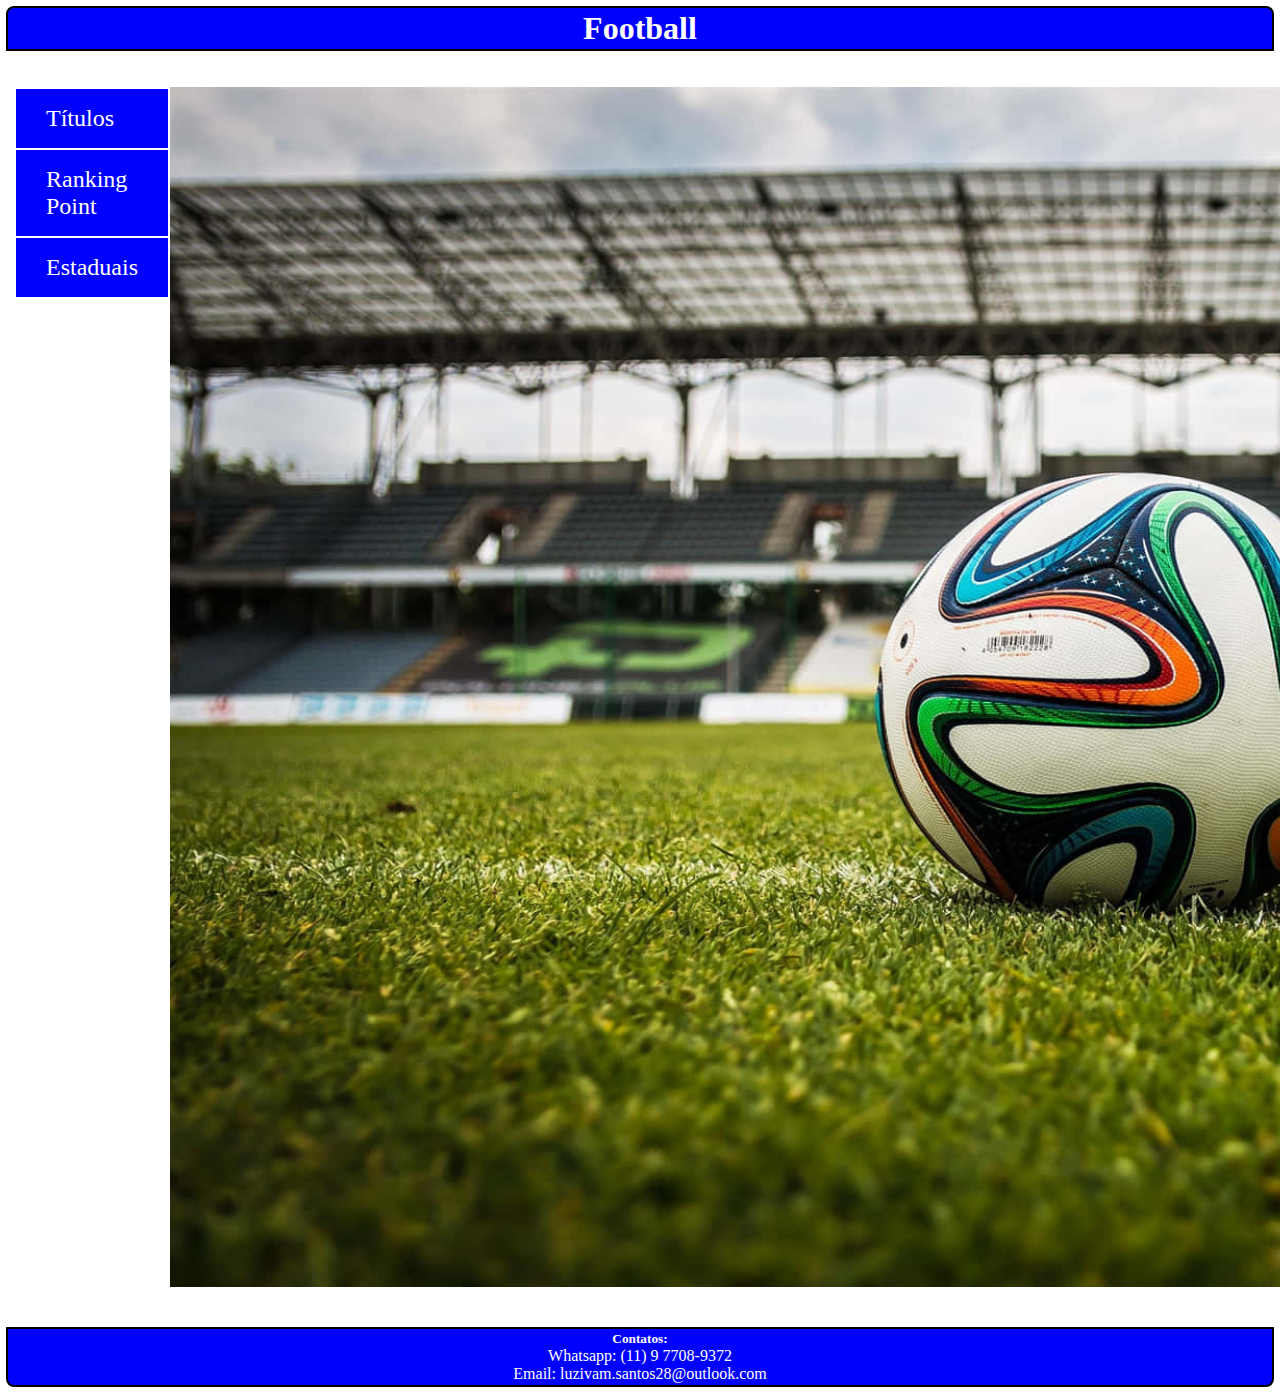
<file: templates/index.html>
<!DOCTYPE html>
<html lang="pt-BR">
    <head>
        <meta charset="UTF-8">
        <meta name="viewport" content="width=device-width, initial-scale=1.0">
        <title>Home</title>
        <link rel="stylesheet" href="../static/css/home.css">
    </head>
    <body>
        <header>
            <h1>Football</h1>
        </header>
        <br>
        <section>
            <div class="box">
                <a id="button1" button class="button" href="titulos.html">Títulos</button></a>
                <a id="button2" button class="button" href="rankinpontos.html">Ranking Point</button></a>
                <a id="button3" button class="button" href="campeonatosestaduais.html">Estaduais</button></a>
            </div>
            <div><Img id="mainImage" src="../static/imagem/default.jpg"></div>
        </section>
        <br>
        <footer>
            <h5>Contatos:</h5>
            <p>Whatsapp: (11) 9 7708-9372</p>
            <p>Email: luzivam.santos28@outlook.com</p>

        </footer>
        <script src="../static/scripts/home.js"></script>
    </body>
</html>
</file>
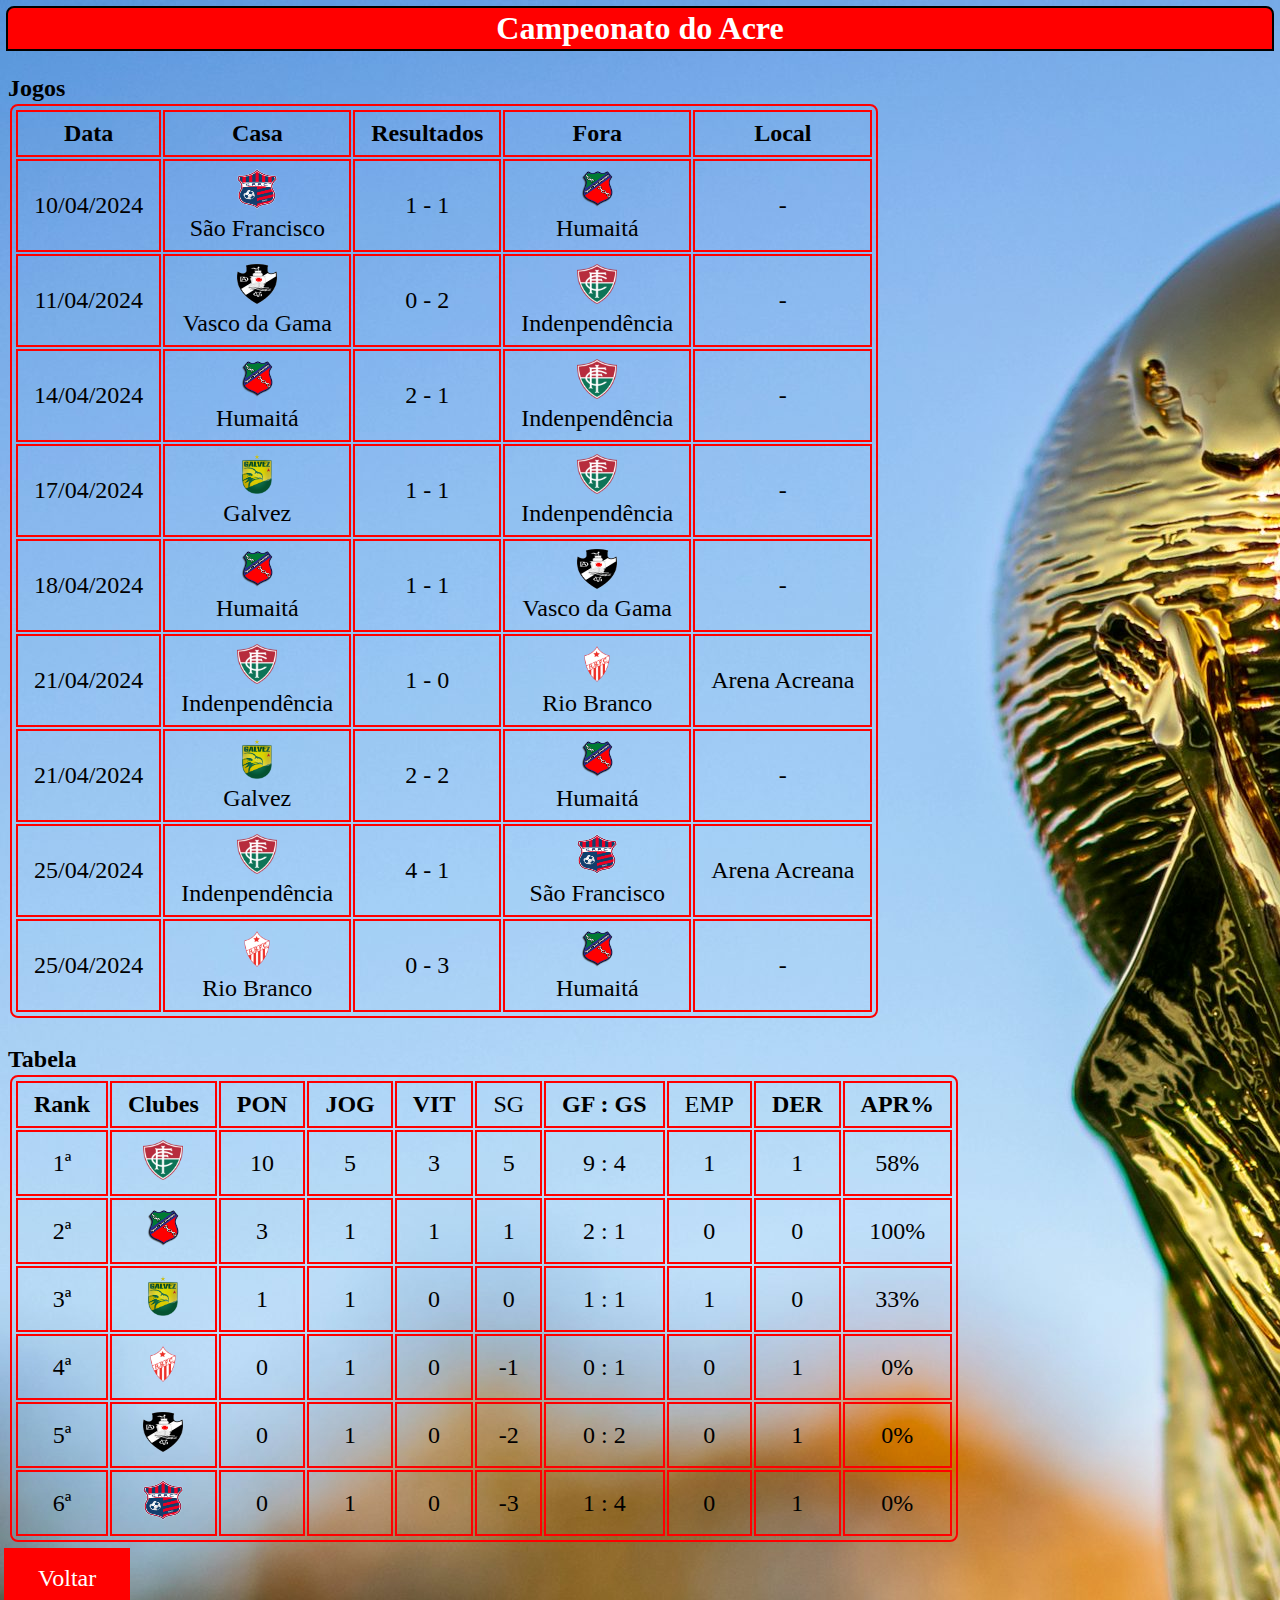
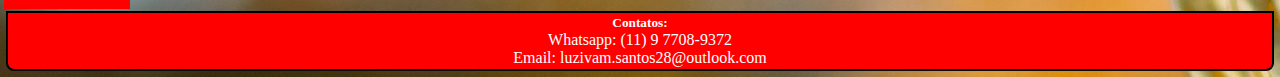
<file: templates/acreano.html>
<!DOCTYPE html>
<html lang="pt-BR">
<head>
    <meta charset="UTF-8">
    <meta name="viewport" content="width=device-width, initial-scale=1.0">
    <title>Acreano</title>
    <link rel="stylesheet" href="../static/css/estaduais.css">
</head>
<body>
    <header>
        <h1>Campeonato do Acre</h1>
    </header>
    <br>
    <section>
        <h2>Jogos</h2>
        <table>
            <tr>
                <th>Data</th>
                <th>Casa</th>
                <th>Resultados</th>
                <th>Fora</th>
                <th>Local</th>
            </tr>
            <tr>
                <td>10/04/2024</td>
                <td><img src="../static/imagem/logo/Acre/SaoFrancisco.png"> <div>São Francisco</div></td>
                <td>1 - 1</td>
                <td><img src="../static/imagem/logo/Acre/Humaita.png"><div>Humaitá</div></td>
                <td>-</td>
            </tr>
            <tr>
                <td>11/04/2024</td>
                <td><img src="../static/imagem/logo/Acre/VascodagamaAc.png"> <div>Vasco da Gama</div></td>
                <td>0 - 2</td>
                <td><img src="../static/imagem/logo/Acre/Escudoindependenciafc.png"><div>Indenpendência</div></td>
                <td>-</td>
            </tr>
            <tr>
                <td>14/04/2024</td>
                <td><img src="../static/imagem/logo/Acre/Humaita.png"> <div>Humaitá</div></td>
                <td>2 - 1</td>
                <td><img src="../static/imagem/logo/Acre/Escudoindependenciafc.png"><div>Indenpendência</div></td>
                <td>-</td>
            </tr>
            <tr>
                <td>17/04/2024</td>
                <td><img src="../static/imagem/logo/Acre/Galvez.png"> <div>Galvez</div></td>
                <td>1 - 1</td>
                <td><img src="../static/imagem/logo/Acre/Escudoindependenciafc.png"><div>Indenpendência</div></td>
                <td>-</td>
            </tr>
            <tr>
                <td>18/04/2024</td>
                <td><img src="../static/imagem/logo/Acre/Humaita.png"> <div>Humaitá</div></td>
                <td>1 - 1</td>
                <td><img src="../static/imagem/logo/Acre/VascodagamaAc.png"><div>Vasco da Gama</div></td>
                <td>-</td>
            </tr>
            <tr>
                <td>21/04/2024</td>
                <td><img src="../static/imagem/logo/Acre/Escudoindependenciafc.png"> <div>Indenpendência</div></td>
                <td>1 - 0</td>
                <td><img src="../static/imagem/logo/Acre/RioBranco.png"><div>Rio Branco</div></td>
                <td>Arena Acreana</td>
            </tr>
            <tr>
                <td>21/04/2024</td>
                <td><img src="../static/imagem/logo/Acre/Galvez.png"> <div>Galvez</div></td>
                <td>2 - 2</td>
                <td><img src="../static/imagem/logo/Acre/Humaita.png"> <div>Humaitá</div></td>
                <td>-</td>
            </tr>
            <tr>
                <td>25/04/2024</td>
                <td><img src="../static/imagem/logo/Acre/Escudoindependenciafc.png"> <div>Indenpendência</div></td>
                <td>4 - 1</td>
                <td><img src="../static/imagem/logo/Acre/SaoFrancisco.png"><div>São Francisco</div></td>
                <td>Arena Acreana</td>
            </tr>
            <tr>
                <td>25/04/2024</td>
                <td><img src="../static/imagem/logo/Acre/RioBranco.png"><div>Rio Branco</div></td>
                <td>0 - 3</td>
                <td><img src="../static/imagem/logo/Acre/Humaita.png"> <div>Humaitá</div></td>
                <td>-</td>
            </tr>
        </table>
    </section>
    <br>
    <section>
        <h2>Tabela</h2>
        <table>
            <tr>
                <th>Rank</th>
                <th>Clubes</th>
                <th>PON</th>
                <th>JOG</th>
                <th>VIT</th>
                <td>SG</td>
                <th>GF : GS</th>
                <td>EMP</td>
                <th>DER</th>
                <th>APR%</th>
            </tr>
            <tr>
                <td>1ª</td>
                <td><img src="../static/imagem/logo/Acre/Escudoindependenciafc.png" alt=""></td>
                <td>10</td>
                <td>5</td>
                <td>3</td>
                <td>5</td>
                <td>9 : 4</td>
                <td>1</td>
                <td>1</td>
                <td>58%</td>
            </tr>
            <tr>
                <td>2ª</td>
                <td><img src="../static/imagem/logo/Acre/Humaita.png" alt=""></td>
                <td>3</td>
                <td>1</td>
                <td>1</td>
                <td>1</td>
                <td>2 : 1</td>
                <td>0</td>
                <td>0</td>
                <td>100%</td>
            </tr>
            <tr>
                <td>3ª</td>
                <td><img src="../static/imagem/logo/Acre/Galvez.png" alt=""></td>
                <td>1</td>
                <td>1</td>
                <td>0</td>
                <td>0</td>
                <td>1 : 1</td>
                <td>1</td>
                <td>0</td>
                <td>33%</td>
            </tr>
            <tr>
                <td>4ª</td>
                <td><img src="../static/imagem/logo/Acre/RioBranco.png" alt=""></td>
                <td>0</td>
                <td>1</td>
                <td>0</td>
                <td>-1</td>
                <td>0 : 1</td>
                <td>0</td>
                <td>1</td>
                <td>0%</td>
            </tr>
            <tr>
                <td>5ª</td>
                <td><img src="../static/imagem/logo/Acre/VascodagamaAc.png" alt=""></td>
                <td>0</td>
                <td>1</td>
                <td>0</td>
                <td>-2</td>
                <td>0 : 2</td>
                <td>0</td>
                <td>1</td>
                <td>0%</td>
            </tr>
            <tr>
                <td>6ª</td>
                <td><img src="../static/imagem/logo/Acre/SaoFrancisco.png" alt=""></td>
                <td>0</td>
                <td>1</td>
                <td>0</td>
                <td>-3</td>
                <td>1 : 4</td>
                <td>0</td>
                <td>1</td>
                <td>0%</td>
            </tr>
        </table>
    </section>
    <a button class="button" href="campeonatosestaduais.html">Voltar</button></a>
    <footer>
        <h5>Contatos:</h5>
        <p>Whatsapp: (11) 9 7708-9372</p>
        <p>Email: luzivam.santos28@outlook.com</p>
    </footer>    
</body>
</html>
</file>
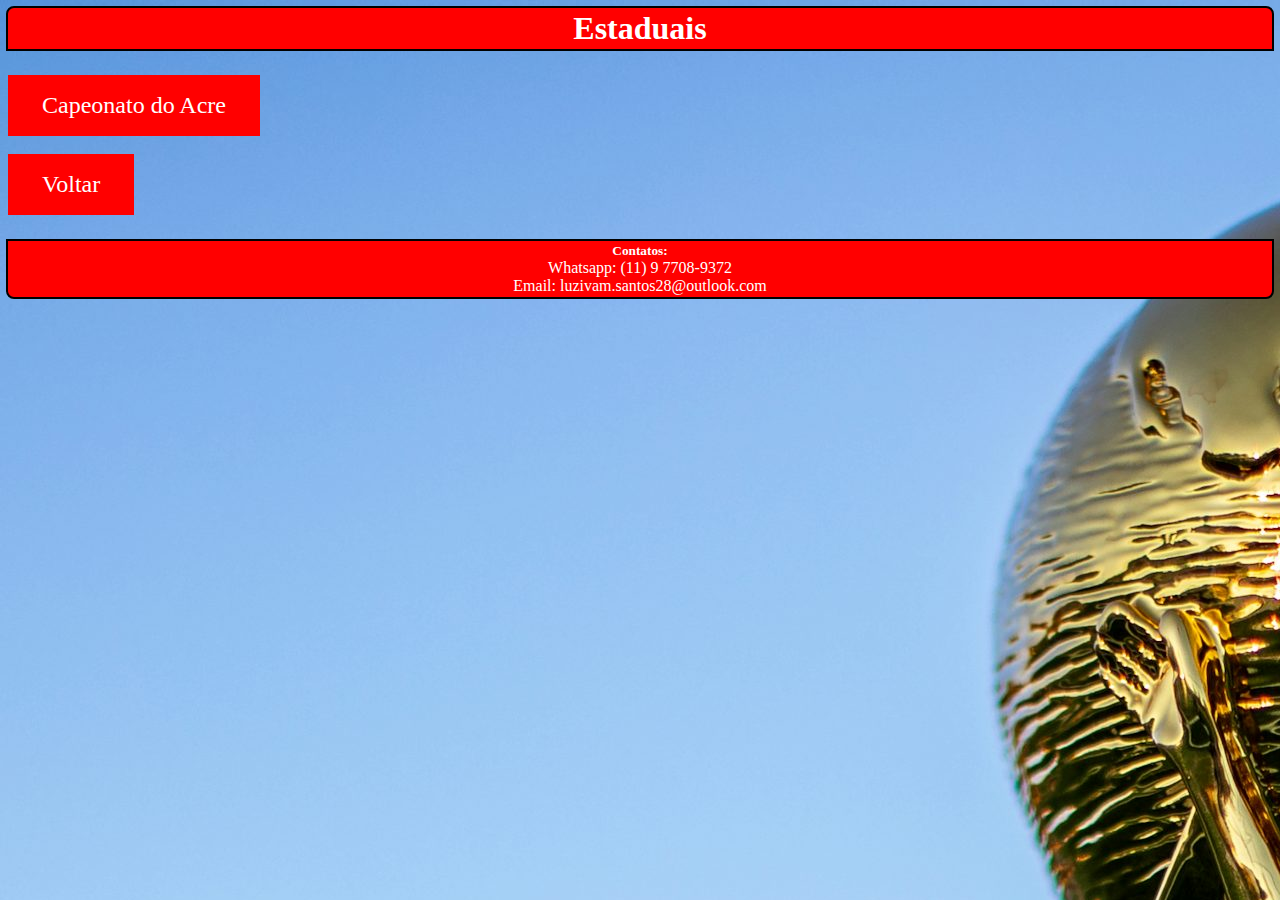
<file: templates/campeonatosestaduais.html>
<!DOCTYPE html>
<html lang="pt-BR">
<head>
    <meta charset="UTF-8">
    <meta name="viewport" content="width=device-width, initial-scale=1.0">
    <title>Estaduais</title>
    <link rel="stylesheet" href="../static/css/estaduais.css">
</head>
<body>
    <header>
        <h1>Estaduais</h1>
    </header>
    <br>
    <section>
        <a button class="button" href="acreano.html">Capeonato do Acre</button></a>

        <br>
        <br>
        <a button class="button" href="index.html">Voltar</button></a>
    </section>
    <br>
    <footer>
        <h5>Contatos:</h5>
        <p>Whatsapp: (11) 9 7708-9372</p>
        <p>Email: luzivam.santos28@outlook.com</p>
    </footer>
    
</body>
</html>
</file>
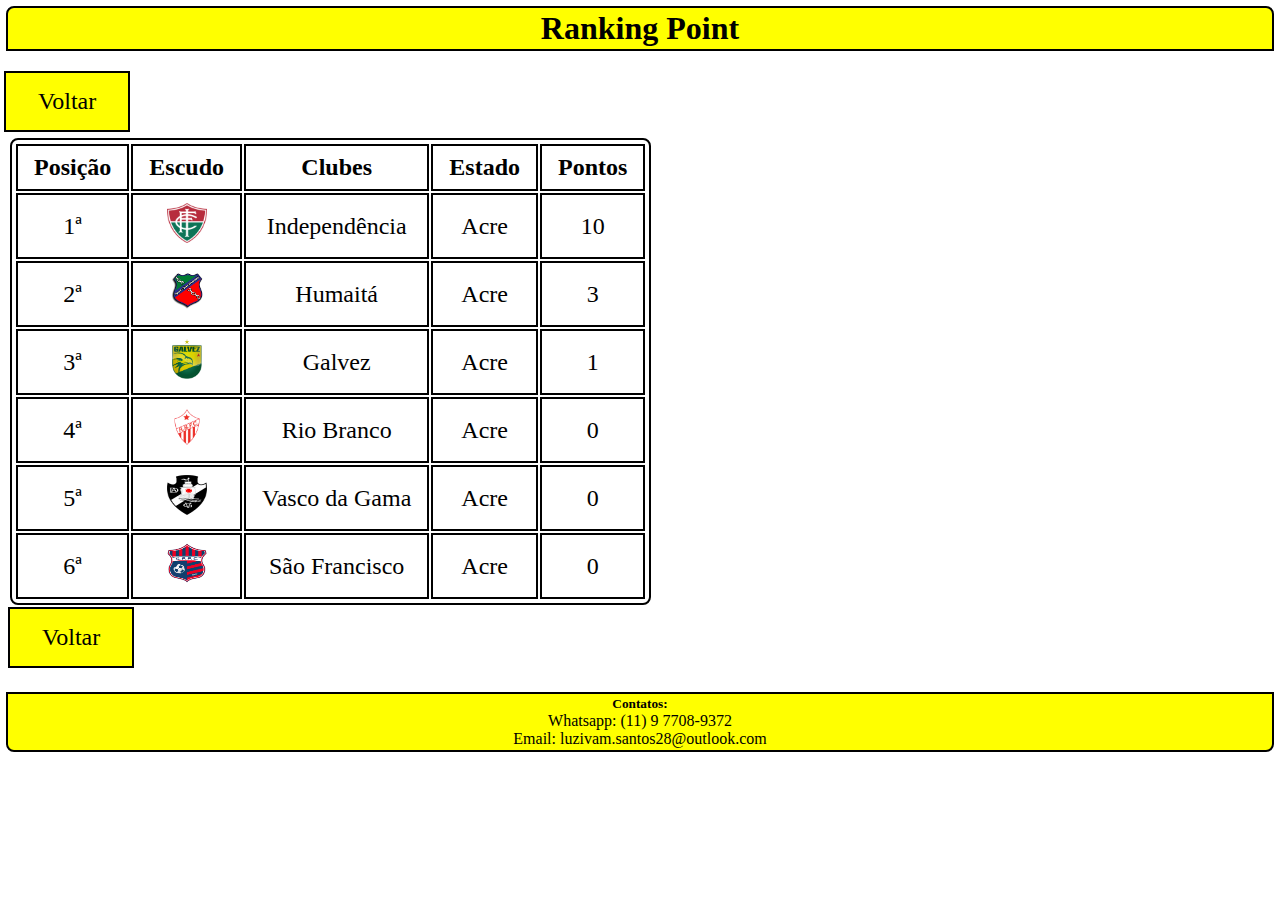
<file: templates/rankinpontos.html>
<!DOCTYPE html>
<html lang="pt-BR">
<head>
    <meta charset="UTF-8">
    <meta name="viewport" content="width=device-width, initial-scale=1.0">
    <title>Document</title>
    <link rel="stylesheet" href="../static/css/point.css">
</head>
<body>
    <header>
        <h1>Ranking Point</h1>
    </header>
    <br>
    <a button class="button" href="index.html">Voltar</button></a>
    <section>
        <table>
            <tr>
                <th>Posição</th>
                <th>Escudo</th>
                <th>Clubes</th>
                <th>Estado</th>
                <th>Pontos</th>
            </tr>
            <tr>
                <td>1ª</td>
                <td><img src="../static/imagem/logo/Acre/Escudoindependenciafc.png"></td>
                <td>Independência</td>
                <td>Acre</td>
                <td>10</td>
            </tr>
            <tr>
                <td>2ª</td>
                <td><img src="../static/imagem/logo/Acre/Humaita.png"></td>
                <td>Humaitá</td>
                <td>Acre</td>
                <td>3</td>
            </tr>
            <tr>
                <td>3ª</td>
                <td><img src="../static/imagem/logo/Acre/Galvez.png"></td>
                <td>Galvez</td>
                <td>Acre</td>
                <td>1</td>
            </tr>
            <tr>
                <td>4ª</td>
                <td><img src="../static/imagem/logo/Acre/RioBranco.png"></td>
                <td>Rio Branco</td>
                <td>Acre</td>
                <td>0</td>
            </tr>
            <tr>
                <td>5ª</td>
                <td><img src="../static/imagem/logo/Acre/VascodagamaAc.png"></td>
                <td>Vasco da Gama</td>
                <td>Acre</td>
                <td>0</td>
            </tr>
            <tr>
                <td>6ª</td>
                <td><img src="../static/imagem/logo/Acre/SaoFrancisco.png"></td>
                <td>São Francisco</td>
                <td>Acre</td>
                <td>0</td>
            </tr>

        </table>
        <a button class="button" href="index.html">Voltar</button></a>
    </section>
    <br>
    <footer>
        <h5>Contatos:</h5>
        <p>Whatsapp: (11) 9 7708-9372</p>
        <p>Email: luzivam.santos28@outlook.com</p>
    </footer>    
</body>
</html>
</file>
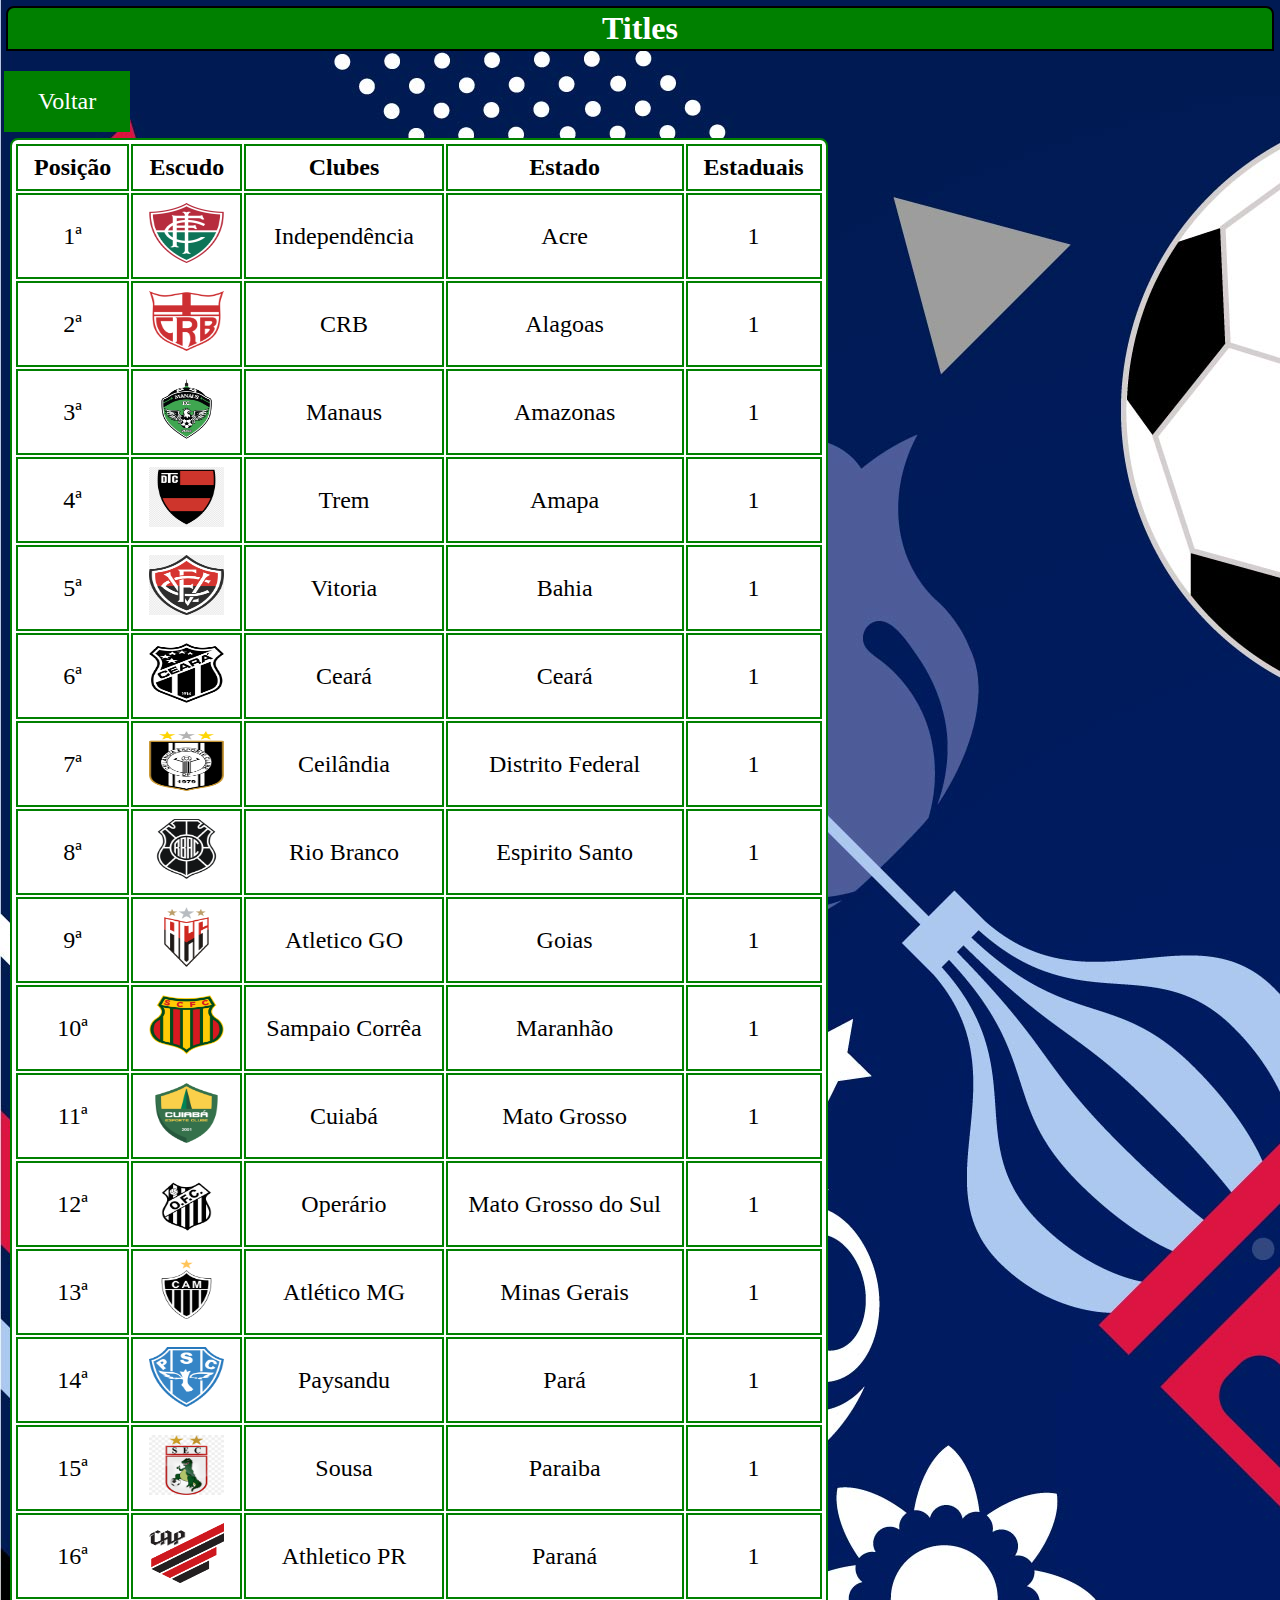
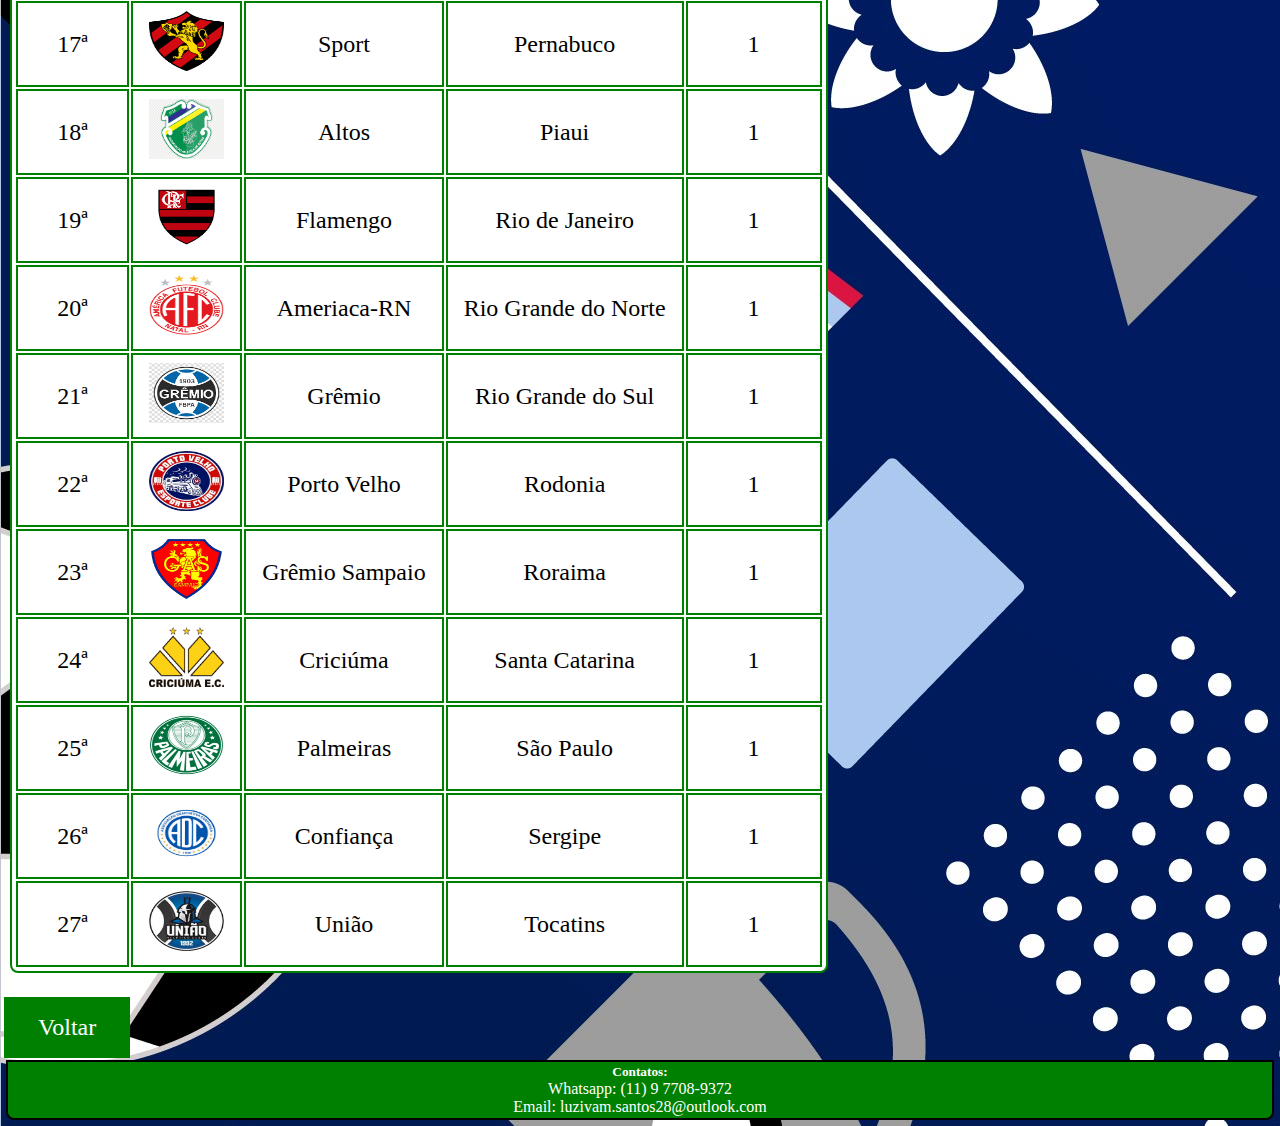
<file: templates/titulos.html>
<!DOCTYPE html>
<html lang="pt-br">
<head>
    <meta charset="UTF-8">
    <meta name="viewport" content="width=device-width, initial-scale=1.0">
    <title>Document</title>
    <link rel="stylesheet" href="../static/css/titulos.css">
</head>
<body>
    <header>
        <h1>Titles</h1>
    </header>
    <br>
    <a button class="button" href="index.html">Voltar</button></a>
    <section>
        <table>
            <tr>
                <th>Posição</th>
                <th>Escudo</th>
                <th>Clubes</th>
                <th>Estado</th>
                <th>Estaduais</th>
            </tr>
            <tr>
                <td>1ª</td>
                <td><img src="../static/imagem/Escudoindependenciafc.png"></td>
                <td>Independência</td>
                <td>Acre</td>
                <td>1</td>
            </tr>
            <tr>
                <td>2ª</td>
                <td><img src="../static/imagem/crb.png"> </td>
                <td>CRB</td>
                <td>Alagoas</td>
                <td>1</td>
            </tr>
            <tr>
                <td>3ª</td>
                <td><img src="../static/imagem/Escudo_do_Manaus_Futebol_Clube.png"> </td>
                <td>Manaus</td>
                <td>Amazonas</td>
                <td>1</td>
            </tr>
            <tr>
                <td>4ª</td>
                <td><img src="../static/imagem/Trem.png"> </td>
                <td>Trem</td>
                <td>Amapa</td>
                <td>1</td>
            </tr>
            <tr>
                <td>5ª</td>
                <td><img src="../static/imagem/Vitoria.png"> </td>
                <td>Vitoria</td>
                <td>Bahia</td>
                <td>1</td>
            </tr>
            <tr>
                <td>6ª</td>
                <td><img src="../static/imagem/Ceara.png"> </td>
                <td>Ceará</td>
                <td>Ceará</td>
                <td>1</td>
            </tr>
            <tr>
                <td>7ª</td>
                <td><img src="../static/imagem/Ceilandia.png"> </td>
                <td>Ceilândia</td>
                <td>Distrito Federal</td>
                <td>1</td>
            </tr>
            <tr>
                <td>8ª</td>
                <td><img src="../static/imagem/RioBranco.png"> </td>
                <td>Rio Branco</td>
                <td>Espirito Santo</td>
                <td>1</td>
            </tr>
            <tr>
                <td>9ª</td>
                <td><img src="../static/imagem/AtleticoGo.png"> </td>
                <td>Atletico GO</td>
                <td>Goias</td>
                <td>1</td>
            </tr>
            <tr>
                <td>10ª</td>
                <td><img src="../static/imagem/SampaioCorrea.png"> </td>
                <td>Sampaio Corrêa</td>
                <td>Maranhão</td>
                <td>1</td>
            </tr>
            <tr>
                <td>11ª</td>
                <td><img src="../static/imagem/Cuiaba.png"> </td>
                <td>Cuiabá</td>
                <td>Mato Grosso</td>
                <td>1</td>
            </tr>
            <tr>
                <td>12ª</td>
                <td><img src="../static/imagem/Operario.png"> </td>
                <td>Operário</td>
                <td>Mato Grosso do Sul</td>
                <td>1</td>
            </tr>
            <tr>
                <td>13ª</td>
                <td><img src="../static/imagem/AtleticoMg.png"> </td>
                <td>Atlético MG</td>
                <td>Minas Gerais</td>
                <td>1</td>
            </tr>
            <tr>
                <td>14ª</td>
                <td><img src="../static/imagem/Paysandu.png"> </td>
                <td>Paysandu</td>
                <td>Pará</td>
                <td>1</td>
            </tr>
            <tr>
                <td>15ª</td>
                <td><img src="../static/imagem/Sousa.png"> </td>
                <td>Sousa</td>
                <td>Paraiba</td>
                <td>1</td>
            </tr>
            <tr>
                <td>16ª</td>
                <td><img src="../static/imagem/AthleticoPr.png"> </td>
                <td>Athletico PR</td>
                <td>Paraná</td>
                <td>1</td>
            </tr>
            <tr>
                <td>17ª</td>
                <td><img src="../static/imagem/Sport.png"> </td>
                <td>Sport</td>
                <td>Pernabuco</td>
                <td>1</td>
            </tr>
            <tr>
                <td>18ª</td>
                <td><img src="../static/imagem/Altos.png"> </td>
                <td>Altos</td>
                <td>Piaui</td>
                <td>1</td>
            </tr>
            <tr>
                <td>19ª</td>
                <td><img src="../static/imagem/Flamengo.png"> </td>
                <td>Flamengo</td>
                <td>Rio de Janeiro</td>
                <td>1</td>
            </tr>
            <tr>
                <td>20ª</td>
                <td><img src="../static/imagem/AmericaRn.png"> </td>
                <td>Ameriaca-RN</td>
                <td>Rio Grande do Norte</td>
                <td>1</td>
            </tr>
            <tr>
                <td>21ª</td>
                <td><img src="../static/imagem/Gremio.png"> </td>
                <td>Grêmio</td>
                <td>Rio Grande do Sul</td>
                <td>1</td>
            </tr>
            <tr>
                <td>22ª</td>
                <td><img src="../static/imagem/Portovelho.png"> </td>
                <td>Porto Velho</td>
                <td>Rodonia</td>
                <td>1</td>
            </tr>
            <tr>
                <td>23ª</td>
                <td><img src="../static/imagem/GremioSampaio.png"> </td>
                <td>Grêmio Sampaio</td>
                <td>Roraima</td>
                <td>1</td>
            </tr>
            <tr>
                <td>24ª</td>
                <td><img src="../static/imagem/Criciuma.png"> </td>
                <td>Criciúma</td>
                <td>Santa Catarina</td>
                <td>1</td>
            </tr>
            <tr>
                <td>25ª</td>
                <td><img src="../static/imagem/logo/São Paulo/Palmeiras01.png"> </td>
                <td>Palmeiras</td>
                <td>São Paulo</td>
                <td>1</td>
            </tr>
            <tr>
                <td>26ª</td>
                <td><img src="../static/imagem/Confiança.png"> </td>
                <td>Confiança</td>
                <td>Sergipe</td>
                <td>1</td>
            </tr>
            <tr>
                <td>27ª</td>
                <td><img src="../static/imagem/UniãoTo.png"> </td>
                <td>União</td>
                <td>Tocatins</td>
                <td>1</td>
            </tr>

        </table>
    </section>
    <br>
    <a button class="button" href="index.html">Voltar</button></a>
    <footer>
        <h5>Contatos:</h5>
        <p>Whatsapp: (11) 9 7708-9372</p>
        <p>Email: luzivam.santos28@outlook.com</p>
    </footer>
</body>
</html>
</file>
<file: static/css/home.css>
* {
    margin:0;
    padding: 0;
    border:0;
}
Body{
    
    margin: 2px;
    padding: 2px;
    border:2px;
    font-family: 'Times New Roman', Times, serif;
}
header{
    margin: 2px;
    padding: 2px;
    border: 2px solid black;
    border-top-left-radius: 8px;
    border-top-right-radius:8px ;
    background: blue;
    color:white;
    text-align: center;
}
section{
    margin:4px;
    padding: 12px 6px;
    border: 2px;
    display: flex;

}
.box {
    display: block;

}
img {
    width: 2000px;
    height: 1200px;
}
.button {
    background-color:#0000ff;
    border: 2px solid #0000ff;
    color:white;
    margin:2px;
    padding: 14px 28px;
    text-align: left;
    text-decoration: none;
    display:flex;
    font-size: 24px;
    transition-duration:0.4s;
}
.button:hover {
    background-color:white;
    color: black;
    box-shadow: 0 12px 16px 0 rgba(0, 0, 0, 0.24), 0 17px 50px 0 rgba(0,0,0,0.19);
}
footer {
    margin: 2px;
    padding: 2px;
    border: 2px solid black;
    border-bottom-left-radius: 8px;
    border-bottom-right-radius:8px;
    background: blue;
    color: white;
    text-align: center;
}
</file>
<file: static/css/estaduais.css>
* {
    margin:0;
    padding: 0;
    border:0;
}
Body{
    background-image: url(../imagem/imagem1.jpeg);
    margin: 2px;
    padding: 2px;
    border:2px;
    font-family: 'Times New Roman', Times, serif;
}
header{
    margin: 2px;
    padding: 2px;
    border: 2px solid black;
    border-top-left-radius: 8px;
    border-top-right-radius:8px ;
    background: red;
    color:white;
    text-align: center;
}
section{
    margin:2px;
    padding: 2px;
    border: 2px;
}
table {
    margin: 2px;
    padding: 2px;
    border: 2px solid red;
    border-radius: 8px;
    font-size: 24px;
}
tr, th, td{
    margin: 2px;
    padding: 8px 16px;
    border: 2px solid red;
    text-align: center;

}
img {
    width: 40px;
    height: 40px;
}
.button {
    background-color:red;
    border: 2px solid red;
    color:white;
    padding: 15px 32px;
    text-align: center;
    text-decoration: none;
    display: inline-block;
    font-size: 24px;
    transition-duration:0.4s;
}
.button:hover {
    background-color:white;
    color: black;
    box-shadow: 0 12px 16px 0 rgba(0, 0, 0, 0.24), 0 17px 50px 0 rgba(0,0,0,0.19);
}
footer {
    margin: 2px;
    padding: 2px;
    border: 2px solid black;
    border-bottom-left-radius: 8px;
    border-bottom-right-radius:8px;
    background: red;
    color: white;
    text-align: center;
}
</file>
<file: static/css/point.css>
* {
    margin:0;
    padding: 0;
    border:0;
}
Body{
    margin: 2px;
    padding: 2px;
    border:2px;
    font-family: 'Times New Roman', Times, serif;
}
header{
    margin: 2px;
    padding: 2px;
    border: 2px solid black;
    border-top-left-radius: 8px;
    border-top-right-radius:8px ;
    background: yellow;
    color:black;
    text-align: center;
}
section{
    margin:2px;
    padding: 2px;
    border: 2px;
}
table {
    margin: 2px;
    padding: 2px;
    border: 2px solid Black;
    border-radius: 8px;
    font-size: 24px;
}
tr, th, td{
    margin: 2px;
    padding: 8px 16px;
    border: 2px solid black;
    text-align: center;

}
img {
    width: 40px;
    height: 40px;
}
.button {
    background-color:yellow;
    border: 2px solid black;
    color:black;
    padding: 15px 32px;
    text-align: center;
    text-decoration: none;
    display: inline-block;
    font-size: 24px;
    transition-duration:0.4s;
}
.button:hover {
    background-color:white;
    color: black;
    box-shadow: 0 12px 16px 0 rgba(0, 0, 0, 0.24), 0 17px 50px 0 rgba(0,0,0,0.19);
}
footer{
    margin: 2px;
    padding: 2px;
    border: 2px solid black;
    border-bottom-left-radius: 8px;
    border-bottom-right-radius:8px;
    background: yellow;
    color: black;
    text-align: center;
}
</file>
<file: static/css/titulos.css>
* {
    margin:0;
    padding: 0;
    border:0;
}
Body{
    background-image: url(../imagem/imagem1.jpg);
    margin: 2px;
    padding: 2px;
    border:2px;
    font-family: 'Times New Roman', Times, serif;
}
header{
    margin: 2px;
    padding: 2px;
    border: 2px solid black;
    border-top-left-radius: 8px;
    border-top-right-radius:8px ;
    background: green;
    color:white;
    text-align: center;
}
section{
    margin:2px;
    padding: 2px;
    border: 2px;
}
table {
    margin: 2px;
    padding: 2px;
    border: 2px solid green;
    background-color: white;
    color: black;
    border-radius: 8px;
    font-size: 24px;
}
tr, th, td{
    margin: 2px;
    padding: 8px 16px;
    border: 2px solid green;
    text-align: center;

}
img {
    width: 75px;
    height: 60px;
}
.button {
    background-color:green;
    border: 2px solid green;
    color:white;
    padding: 15px 32px;
    text-align: center;
    text-decoration: none;
    display: inline-block;
    font-size: 24px;
    transition-duration:0.4s;
}
.button:hover {
    background-color:white;
    color: black;
    box-shadow: 0 12px 16px 0 rgba(0, 0, 0, 0.24), 0 17px 50px 0 rgba(0,0,0,0.19);
}
footer{
    margin: 2px;
    padding: 2px;
    border: 2px solid black;
    border-bottom-left-radius: 8px;
    border-bottom-right-radius:8px;
    background: green;
    color: white;
    text-align: center;
}
</file>
